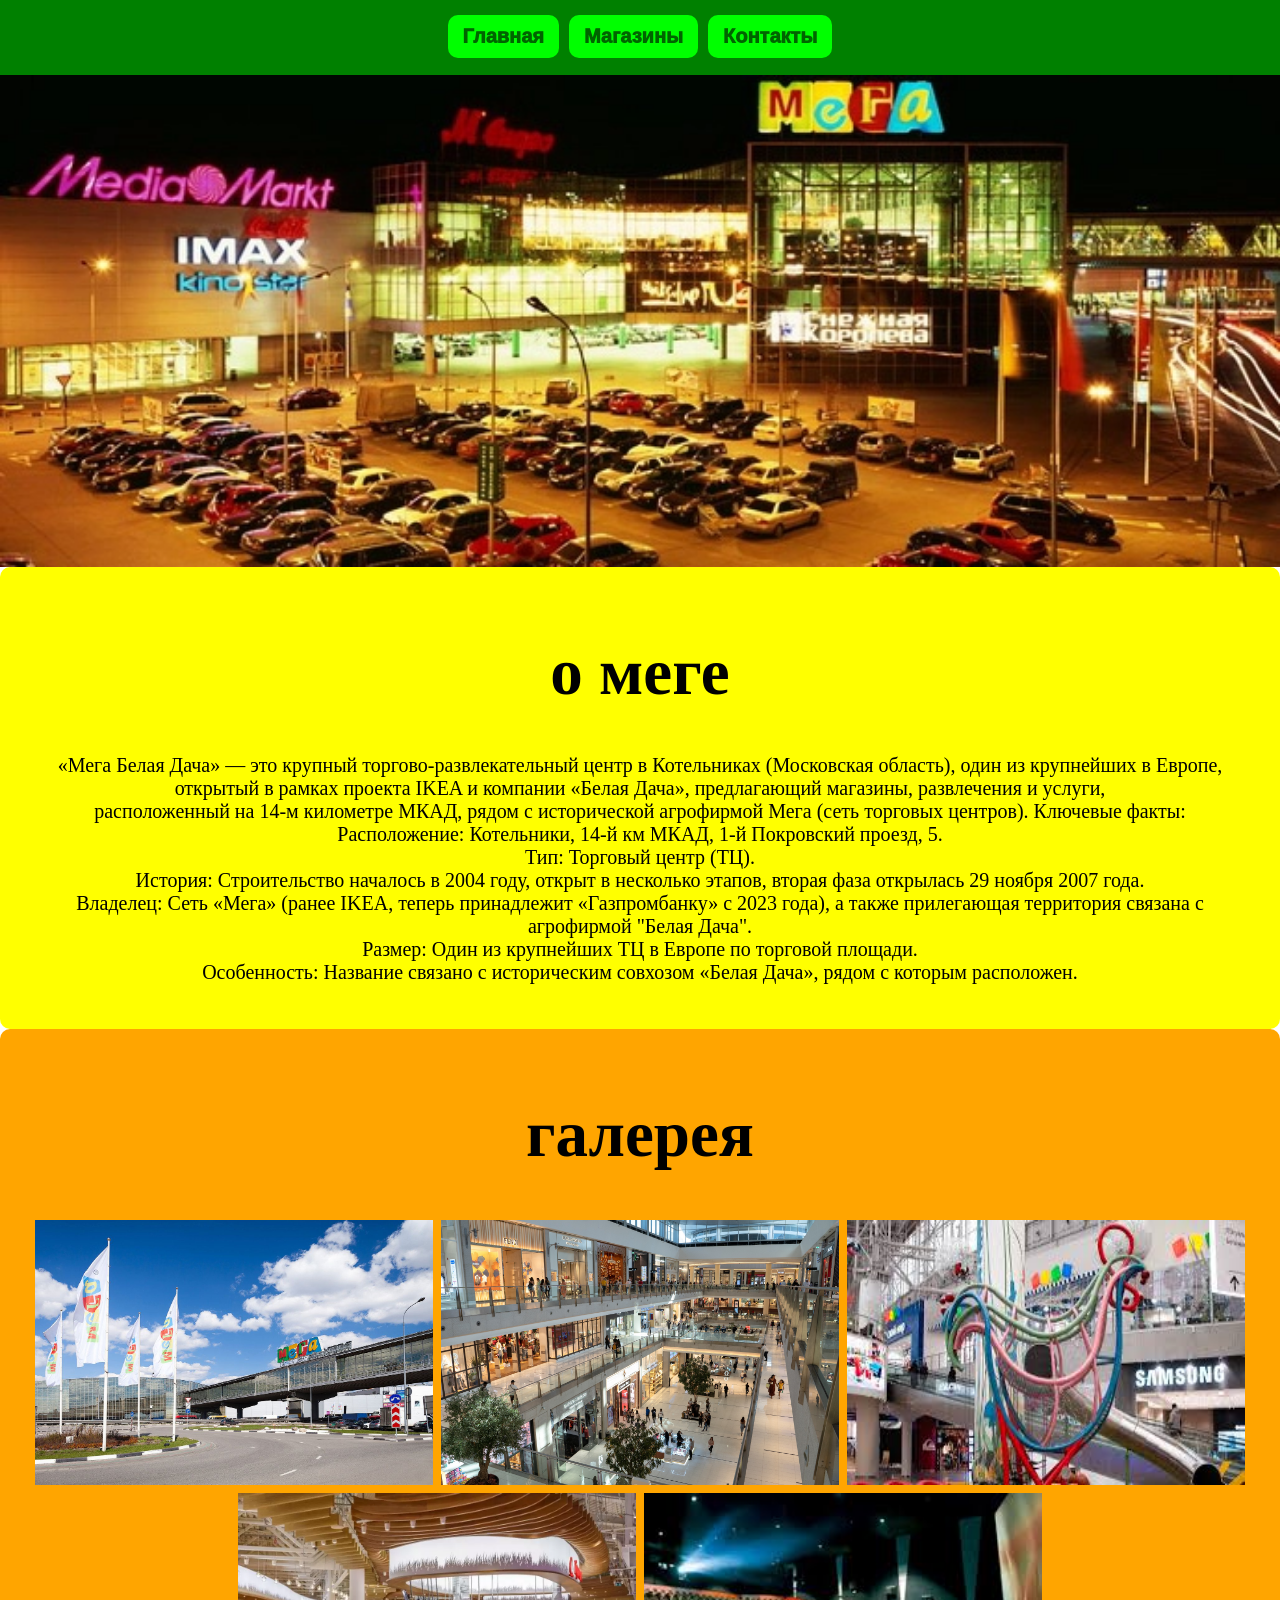
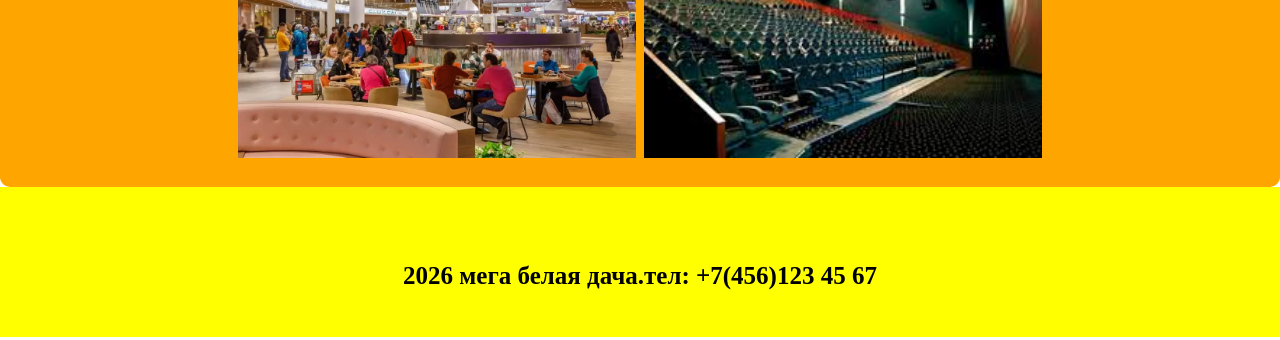
<file: index.html>
<!DOCTYPE html>
<link rel="stylesheet" href="style/index.css"> 
<link rel="stylesheet" href="style/style.css"> 
<link rel="preconnect" href="https://fonts.googleapis.com">
<link rel="preconnect" href="https://fonts.gstatic.com" crossorigin>
<link href="https://fonts.googleapis.com/css2?family=Roboto+Slab:wght@100..900&display=swap" rel="stylesheet">
<html lang="ru">
<head>
    <meta charset="UTF-8">
    <meta name="viewport" content="width=device-width, initial-scale=1.0">
    <title>Магазин видеоигр</title>
</head>
<body>
<!-- HEADER -->
    <header>
        <nav>
            
               <a href="index.html">Главная</a>
               <a href="shops.html">Магазины</a>
               <a href="contacts.html">Контакты</a>
            
        </nav>
    </header>
<img src="img/мега.webp"  >
<div class="about_mega">
<center><h1>о меге</h1>
<p>«Мега Белая Дача» — это крупный торгово-развлекательный центр в Котельниках (Московская область), один из крупнейших в Европе,<br> открытый в рамках проекта IKEA и компании «Белая Дача», предлагающий магазины, развлечения и услуги,<br> расположенный на 14-м километре МКАД, рядом с исторической агрофирмой Мега (сеть торговых центров). 
Ключевые факты:<br>
Расположение: Котельники, 14-й км МКАД, 1-й Покровский проезд, 5.<br>
Тип: Торговый центр (ТЦ).<br>
История: Строительство началось в 2004 году, открыт в несколько этапов, вторая фаза открылась 29 ноября 2007 года.<br>
Владелец: Сеть «Мега» (ранее IKEA, теперь принадлежит «Газпромбанку» с 2023 года), а также прилегающая территория связана с агрофирмой "Белая Дача".<br>
Размер: Один из крупнейших ТЦ в Европе по торговой площади.<br>
Особенность: Название связано с историческим совхозом «Белая Дача», рядом с которым расположен. </p>
</center>
</div>
<div class="gallery_">
<center><h1>галерея</h1></center>
<div class="gallery">
<img src="img/гал1.jpg">
<img src="img/гал2.jpg" >
<img src="img/гал3.jpg" >
<img src="img/гал4.webp" >
<img src="img/гал5.jpg" >
</div>
</div>
<!-- FOOTER -->
    <footer>
    <center> <p>2026 мега белая дача.тел: +7(456)123 45 67</p></center>
    </footer>
</body>
</html>
</file>
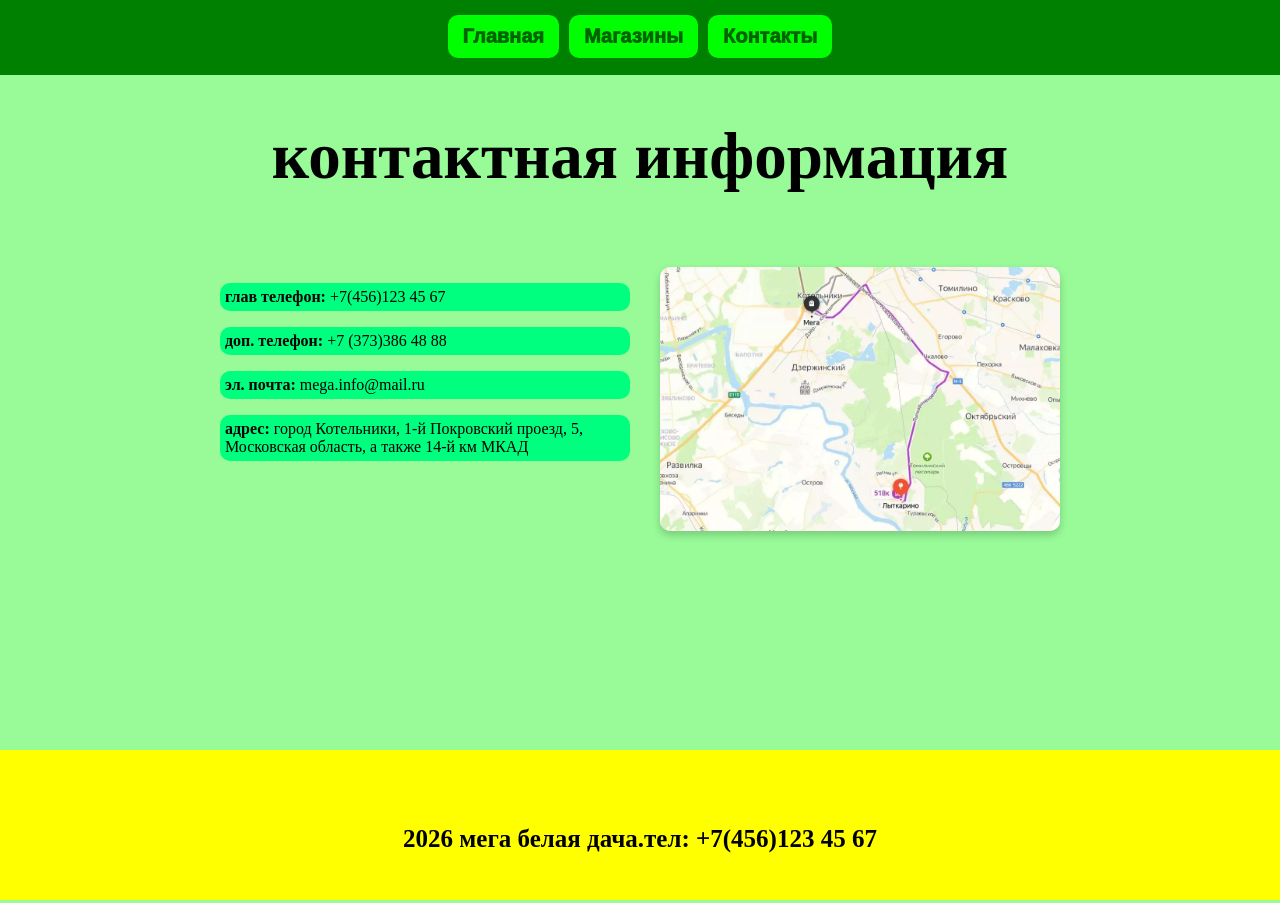
<file: contacts.html>
<!DOCTYPE html>
<link rel="stylesheet" href="style/contacts.css">
<link rel="stylesheet" href="style/style.css"> 
<html lang="ru">
<head>
    <meta charset="UTF-8">
    <meta name="viewport" content="width=device-width, initial-scale=1.0">
    <title></title>
</head>
<body>
<!-- HEADER -->
    <header>
        <nav>
                <a href="index.html">Главная</a>
               <a href="shops.html">Магазины</a>
               <a href="contacts.html">Контакты</a>
        </nav>
    </header>
	<center><h1>контактная информация</h1></center>
     <div class="content-wrapper">
    <div class="contacts-info">
	<div class=cont> <p><b>глав телефон:</b> +7(456)123 45 67</p></div>
	<div class=cont><p><b>доп. телефон:</b> +7 (373)386 48 88</p></div>
	<div class=cont><p><b>эл. почта:</b> mega.info@mail.ru</p></div>
	<div class=cont><p><b>адрес:</b> город Котельники, 1-й Покровский проезд, 5, Московская область, а также 14-й км МКАД</p></div>
	</div>
	<img src="img/карта.webp">
	</div>
<!-- FOOTER -->
    <footer>
	<center>
     <p>2026 мега белая дача.тел: +7(456)123 45 67</p>
	 </center>
    </footer>
</body>
</html>
</file>
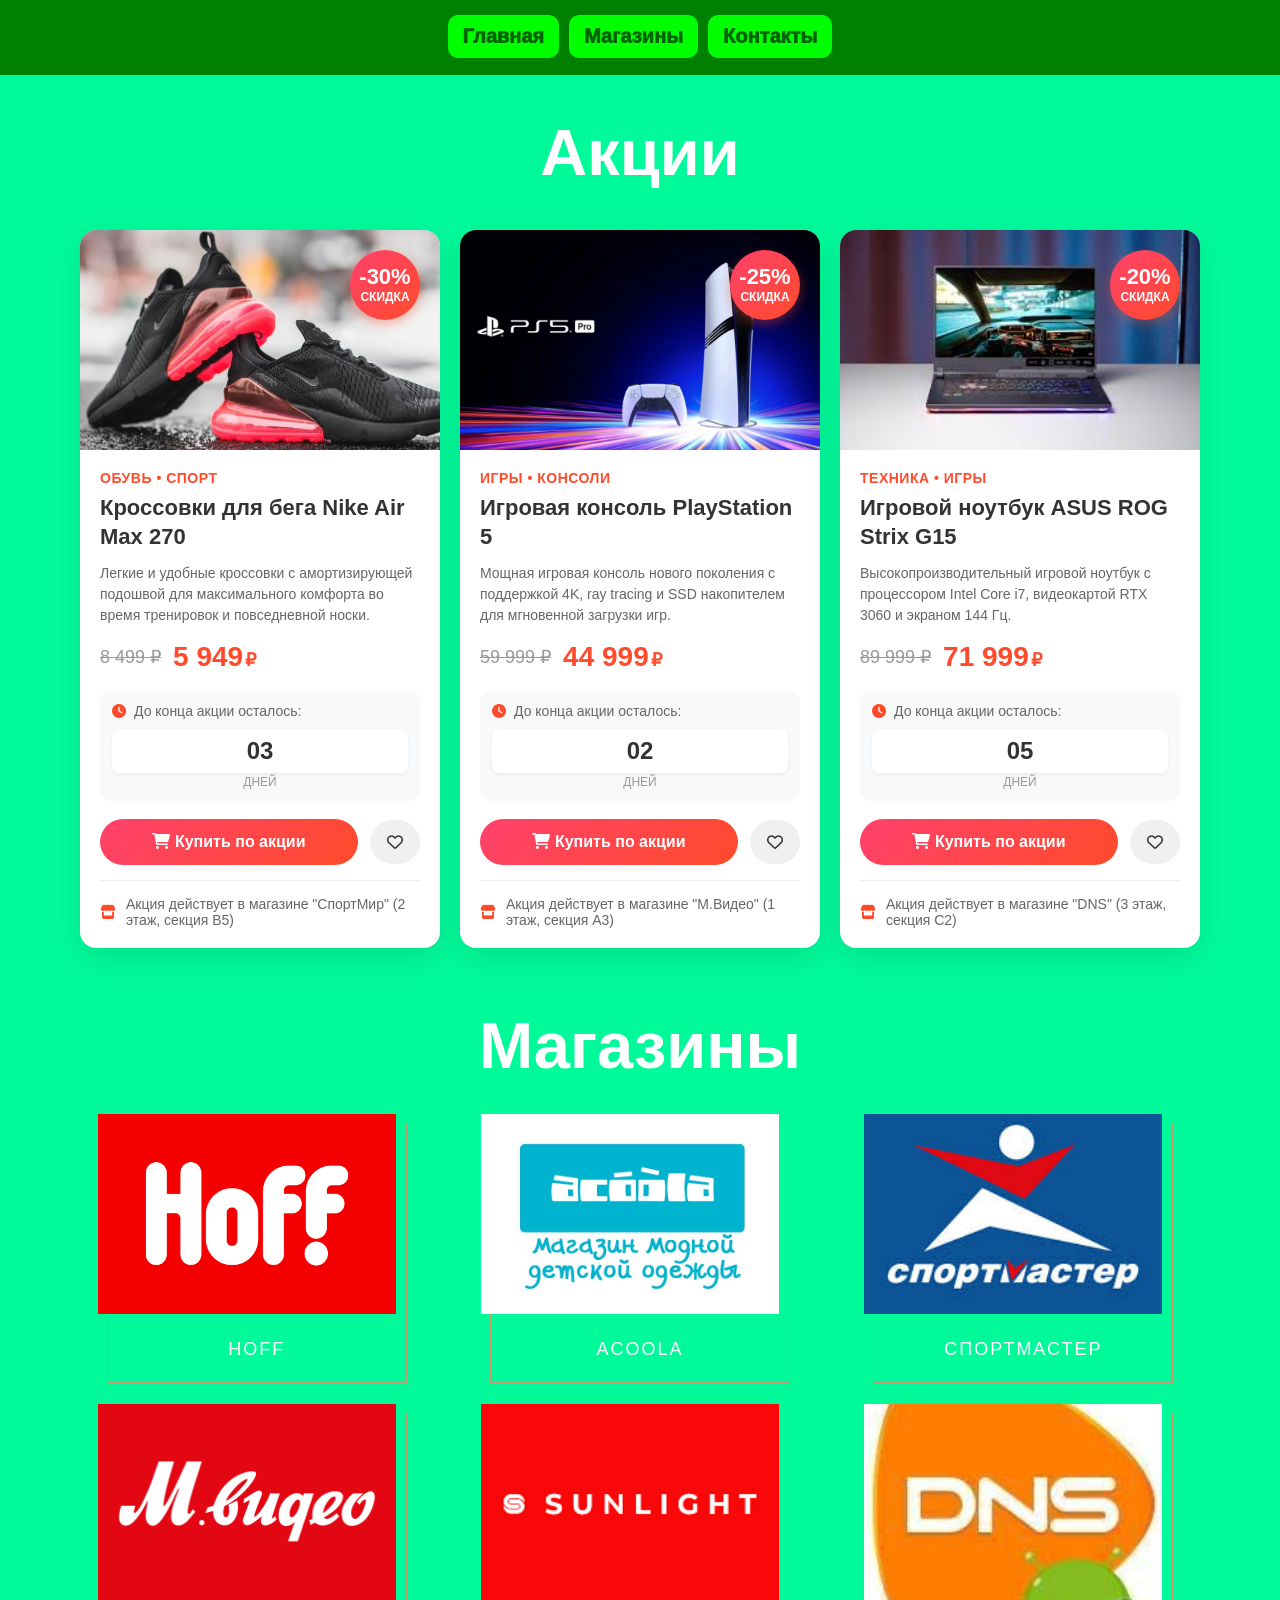
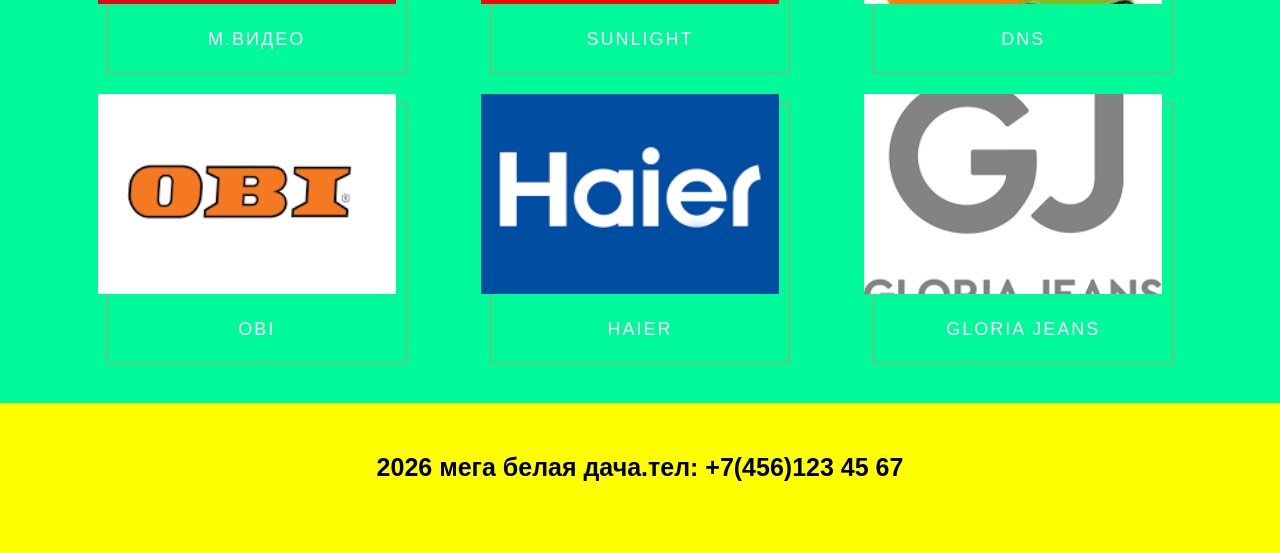
<file: shops.html>
<!DOCTYPE html>
<html lang="ru">
<head>
    <meta charset="UTF-8">
    <meta name="viewport" content="width=device-width, initial-scale=1.0">
    <title>Магазин видеоигр</title>
    <link rel="stylesheet" href="style/shops.css">
    <link rel="stylesheet" href="style/style.css">
    <link rel="stylesheet" href="https://cdnjs.cloudflare.com/ajax/libs/font-awesome/6.0.0/css/all.min.css">
    <style>
        /* Дополнительные стили для исправления смещений */
        body {
            padding-top: 75px;
            background-color: MediumSpringGreen;
        }
        
        main {
            max-width: 1200px;
            margin: 0 auto;
            padding: 20px;
        }
        
        h1 {
            color: white;
            text-align: center;
            margin: 20px 0;
        }
        
        /* Исправление для секции магазинов */
        .stores-section {
            margin-top: 40px;
        }
        
        /* Исправление для карточек магазинов */
        .crd_dsgn a {
            text-decoration: none;
            background-color: transparent;
            padding: 0;
            border-radius: 0;
            font-size: inherit;
            color: inherit;
            font-weight: normal;
        }
        
        .crd_hdng {
            text-align: center;
        }
        
        .crd_hdng a {
            display: inline-block;
            width: 100%;
        }
        
        .crd_hdng h5 {
            width: 100%;
            height: 50px;
            padding: 0 20px;
            line-height: 50px;
            font-size: 18px;
            font-weight: normal;
            color: #fff;
            text-transform: uppercase;
            letter-spacing: 2px;
            margin-top: 10px;
            transition: all 0.5s ease-in-out 0s;
            text-align: center;
            background-color: transparent;
        }
        
        /* Убираем конфликтующие стили для ссылок в навигации */
        nav a {
            text-decoration: none;
            background-color: Lime;
            padding: 10px 15px;
            border-radius: 10px;
            font-size: 20px;
            font-family: 'Lato', sans-serif;
            color: DarkGreen;
            font-weight: 1000;
            display: inline-block;
        }
        
        /* Исправление для секции акций */
        .promotion {
            
            gap: 20px;
            justify-content: center;
            padding: 20px;
        }
        
        /* Адаптивность */
        @media (max-width: 768px) {
            .promotion {
                padding: 10px;
            }
            
            main {
                padding: 10px;
            }
            
            h1 {
                font-size: 40px;
            }
        }
    </style>
</head>
<body>
    <!-- HEADER -->
    <header>
        <nav>
            <a href="index.html">Главная</a>
            <a href="shops.html">Магазины</a>
            <a href="contacts.html">Контакты</a>
        </nav>
    </header>
    
    <main>
        <h1>Акции</h1>
        
        <div class="promotion">
            <div class="promotion-card">
                <div class="card-header">
                    <img src="img/найк.jpg" alt="Кроссовки Nike" class="product-image">
                    <div class="discount-badge">
                        <span class="discount-value">-30%</span>
                        <span class="discount-text">СКИДКА</span>
                    </div>
                </div>
                
                <div class="card-body">
                    <div class="product-category">Обувь • Спорт</div>
                    <h2 class="product-title">Кроссовки для бега Nike Air Max 270</h2>
                    <p class="product-description">Легкие и удобные кроссовки с амортизирующей подошвой для максимального комфорта во время тренировок и повседневной носки.</p>
                    
                    <div class="price-container">
                        <span class="old-price">8 499 ₽</span>
                        <span class="new-price">5 949<span class="currency">₽</span></span>
                    </div>
                    
                    <div class="timer-container">
                        <div class="timer-title">
                            <i class="fas fa-clock"></i> До конца акции осталось:
                        </div>
                        <div class="timer">
                            <div class="time-unit">
                                <span class="time-value" id="days">03</span>
                                <span class="time-label">Дней</span>
                            </div>
                        </div>
                    </div>
                    
                    <div class="card-footer">
                        <button class="btn btn-primary">
                            <i class="fas fa-shopping-cart"></i> Купить по акции
                        </button>
                        <button class="btn btn-secondary">
                            <i class="far fa-heart"></i>
                        </button>
                    </div>
                    
                    <div class="store-info">
                        <i class="fas fa-store store-icon"></i>
                        Акция действует в магазине "СпортМир" (2 этаж, секция B5)
                    </div>
                </div>
            </div>
            
            <div class="promotion-card">
                <div class="card-header">
                    <img src="img/пс5.png" alt="Игровая консоль" class="product-image">
                    <div class="discount-badge">
                        <span class="discount-value">-25%</span>
                        <span class="discount-text">СКИДКА</span>
                    </div>
                </div>
                
                <div class="card-body">
                    <div class="product-category">Игры • Консоли</div>
                    <h2 class="product-title">Игровая консоль PlayStation 5</h2>
                    <p class="product-description">Мощная игровая консоль нового поколения с поддержкой 4K, ray tracing и SSD накопителем для мгновенной загрузки игр.</p>
                   
                    <div class="price-container">
                        <span class="old-price">59 999 ₽</span>
                        <span class="new-price">44 999<span class="currency">₽</span></span>
                    </div>
                    
                    <div class="timer-container">
                        <div class="timer-title">
                            <i class="fas fa-clock"></i> До конца акции осталось:
                        </div>
                        <div class="timer">
                            <div class="time-unit">
                                <span class="time-value" id="days2">02</span>
                                <span class="time-label">Дней</span>
                            </div>
                        </div>
                    </div>
                    
                    <div class="card-footer">
                        <button class="btn btn-primary">
                            <i class="fas fa-shopping-cart"></i> Купить по акции
                        </button>
                        <button class="btn btn-secondary">
                            <i class="far fa-heart"></i>
                        </button>
                    </div>
                    
                    <div class="store-info">
                        <i class="fas fa-store store-icon"></i>
                        Акция действует в магазине "М.Видео" (1 этаж, секция A3)
                    </div>
                </div>
            </div>

            <div class="promotion-card">
                <div class="card-header">
                    <img src="img/ноут.jpg" alt="Игровой ноутбук" class="product-image">
                    <div class="discount-badge">
                        <span class="discount-value">-20%</span>
                        <span class="discount-text">СКИДКА</span>
                    </div>
                </div>
                
                <div class="card-body">
                    <div class="product-category">Техника • Игры</div>
                    <h2 class="product-title">Игровой ноутбук ASUS ROG Strix G15</h2>
                    <p class="product-description">Высокопроизводительный игровой ноутбук с процессором Intel Core i7, видеокартой RTX 3060 и экраном 144 Гц.</p>
                    
                    <div class="price-container">
                        <span class="old-price">89 999 ₽</span>
                        <span class="new-price">71 999<span class="currency">₽</span></span>
                    </div>
                    
                    <div class="timer-container">
                        <div class="timer-title">
                            <i class="fas fa-clock"></i> До конца акции осталось:
                        </div>
                        <div class="timer">
                            <div class="time-unit">
                                <span class="time-value" id="days3">05</span>
                                <span class="time-label">Дней</span>
                            </div>
                        </div>
                    </div>
                    
                    <div class="card-footer">
                        <button class="btn btn-primary">
                            <i class="fas fa-shopping-cart"></i> Купить по акции
                        </button>
                        <button class="btn btn-secondary">
                            <i class="far fa-heart"></i>
                        </button>
                    </div>
                    
                    <div class="store-info">
                        <i class="fas fa-store store-icon"></i>
                        Акция действует в магазине "DNS" (3 этаж, секция C2)
                    </div>
                </div>
            </div>
        </div>
        
        <div class="stores-section">
            <h1>Магазины</h1>
            
            <div class="card_desing_cnt">
                <div class="crd_dsgn">
                    <div class="crd_img">
                        <img src="img/1.png" alt="Hoff">
                    </div>
                    <div class="crd_hdng">
                        <a href="https://hoff.ru" target="_blank"><h5>hoff</h5></a>
                    </div>
                </div>
                
                <div class="crd_dsgn">
                    <div class="crd_img">
                        <img src="img/2.jpg" alt="Acoola">
                    </div>
                    <div class="crd_hdng">
                        <a href="https://acoolakids.ru/" target="_blank"><h5>acoola</h5></a>
                    </div>
                </div>
                
                <div class="crd_dsgn">
                    <div class="crd_img">
                        <img src="img/3.jpg" alt="Спортмастер">
                    </div>
                    <div class="crd_hdng">
                        <a href="https://www.sportmaster.ru/" target="_blank"><h5>спортмастер</h5></a>
                    </div>
                </div>
                
                <div class="crd_dsgn">
                    <div class="crd_img">
                        <img src="img/4.png" alt="М.Видео">
                    </div>
                    <div class="crd_hdng">
                        <a href="https://www.mvideo.ru/" target="_blank"><h5>м.видео</h5></a>
                    </div>
                </div>
                
                <div class="crd_dsgn">
                    <div class="crd_img">
                        <img src="img/5.png" alt="Sunlight">
                    </div>
                    <div class="crd_hdng">
                        <a href="https://sunlight.net/" target="_blank"><h5>sunlight</h5></a>
                    </div>
                </div>
                
                <div class="crd_dsgn">
                    <div class="crd_img">
                        <img src="img/6.jpg" alt="DNS">
                    </div>
                    <div class="crd_hdng">
                        <a href="https://www.dns-shop.ru/" target="_blank"><h5>dns</h5></a>
                    </div>
                </div>
                
                <div class="crd_dsgn">
                    <div class="crd_img">
                        <img src="img/7.png" alt="OBI">
                    </div>
                    <div class="crd_hdng">
                        <a href="https://obikatalog.ru" target="_blank"><h5>obi</h5></a>
                    </div>
                </div>
                
                <div class="crd_dsgn">
                    <div class="crd_img">
                        <img src="img/8.png" alt="Haier">
                    </div>
                    <div class="crd_hdng">
                        <a href="https://haieronline.ru/" target="_blank"><h5>haier</h5></a>
                    </div>
                </div>
                
                <div class="crd_dsgn">
                    <div class="crd_img">
                        <img src="img/9.png" alt="Gloria Jeans">
                    </div>
                    <div class="crd_hdng">
                        <a href="https://www.gloria-jeans.ru/" target="_blank"><h5>gloria jeans</h5></a>
                    </div>
                </div>
            </div>
        </div>
    </main>
    
    <!-- FOOTER -->
    <footer>
        <center>
            <p>2026 мега белая дача.тел: +7(456)123 45 67</p>
        </center>
    </footer>
</body>
</html>
</file>
<file: style/index.css>
.gallery {
  display: flex;
  flex-wrap: wrap;
  justify-content: center;
}

.gallery img {
  width: 33%; /* Ширина изображения */
  padding: 4px; /* Внутренний отступ между изображениями */
  box-sizing: border-box; /* Включает padding в ширину изображения */
}

	

body{
    background-image: url("https://img.freepik.com/premium-photo/blue-yellow-red-gradient-color-abstract-background_608068-1458.jpg?size=626&ext=jpg");
    background-size: cover;      /* Растягивает на весь экран */
    background-position: center; /* Центрирует */
    background-repeat: no-repeat; /* Без повторения */
}
h1{font-size:50px;}
p{font-size:20px;}

.about_mega{
	background-color:yellow;
	 Padding:25px;
	 border-radius:10px;
}
.gallery_{
	background-color:orange;
	 Padding:25px;
	 border-radius:10px;
}
</file>
<file: style/style.css>
a{
	 text-decoration: none;
	 background-color:Lime;
	 padding:10px 15px;
	 border-radius:10px;
	 font-size:20px;
	 font-family: 'Lato', sans-serif;
	 color:DarkGreen;
	 font-weight:1000;
	 
}

nav{
	  display: flex;
	  gap: 10px;
  margin-bottom: 30px;
  justify-content: center;
  padding:15px;
  
	
}
html, body {
    margin: 0;
    padding: 0;
    min-height: 100vh;
}

body {
    display: flex;
    flex-direction: column;
    min-height: 100vh;
    margin: 0;
    padding-top: 75px; /* Чтобы компенсировать фиксированный header */
    box-sizing: border-box;
}

header {
    background-color: green;
    width: 100%;
    height: 75px;
    position: fixed;
    left: 0;
    top: 0;
    z-index: 100;
}

main {
    flex: 1; /* Занимает все доступное пространство */
}

footer {
    background-color:yellow;
    width: 100%;
    height: 150px;
    /* Убираем position, left, bottom */
    margin-top: auto; /* Прижимает футер к низу */
}
footer p{
	padding:50px;
	font-weight:bold;
	font-size:25px;
}
h1{font-size:65px;}
</file>
<file: style/contacts.css>
body {
    background-color: PaleGreen;
}

/* Контейнер для контактов и изображения */
.content-wrapper {
    display: flex;
    justify-content: space-between;
    align-items: flex-start;
    gap: 30px;
    max-width: 1200px;
    margin: 30px auto;
    padding: 0 20px;
}

/* Контейнер для контактной информации */
.contacts-info {
    flex: 1; /* Занимает доступное пространство */
}

.cont p {
    background-color: SpringGreen;
    padding: 5px;
    width: 100%; /* Изменено с 20% на 100% */
    max-width: 400px; /* Максимальная ширина для каждого блока */
    border-radius: 10px;
}

/* Стили для изображения */
.content-wrapper img {
    width: 400px; /* Фиксированная ширина */
    height: auto;
    border-radius: 10px;
    box-shadow: 0 4px 8px rgba(0,0,0,0.2);
}

/* Адаптивность для мобильных устройств */
@media (max-width: 768px) {
    .content-wrapper {
        flex-direction: column;
        align-items: center;
    }
    
    .content-wrapper img {
        width: 100%;
        max-width: 500px;
    }
    
    .cont p {
        max-width: 100%;
    }
}
</file>
<file: style/shops.css>
.promotion {
    display: grid;
    grid-template-columns: repeat(3, 1fr); /* 3 колонки равной ширины */
    gap: 30px;
    align-items: stretch;
}

		
        .card-body {
    flex: 1; /* Занимает оставшееся пространство внутри карточки */
}
   
		
        
        .promotion-card {
            width: 100%;
            max-width: 380px;
            background: white;
            border-radius: 16px;
            overflow: hidden;
            box-shadow: 0 10px 30px rgba(0, 0, 0, 0.1);
            transition: transform 0.3s ease, box-shadow 0.3s ease;
			
			 display: flex;
             flex-direction: column;
             height: 100%; 
        }
        
        .promotion-card:hover {
            transform: translateY(-5px);
            box-shadow: 0 15px 35px rgba(0, 0, 0, 0.15);
        }
        
        .card-header {
            position: relative;
            height: 220px;
            overflow: hidden;
        }
        
        .product-image {
            width: 100%;
            height: 100%;
            object-fit: cover;
            transition: transform 0.5s ease;
        }
        
        .promotion-card:hover .product-image {
            transform: scale(1.05);
        }
        
        .discount-badge {
            position: absolute;
            top: 20px;
            right: 20px;
            background: linear-gradient(135deg, #ff416c, #ff4b2b);
            color: white;
            width: 70px;
            height: 70px;
            border-radius: 50%;
            display: flex;
            flex-direction: column;
            justify-content: center;
            align-items: center;
            font-weight: bold;
            box-shadow: 0 4px 12px rgba(255, 75, 43, 0.4);
        }
        
        .discount-value {
            font-size: 22px;
            line-height: 1;
        }
        
        .discount-text {
            font-size: 12px;
            margin-top: 2px;
        }
        
        .card-body {
            padding: 20px;
        }
        
        .product-category {
            color: #ff4b2b;
            font-size: 14px;
            font-weight: 600;
            text-transform: uppercase;
            letter-spacing: 0.5px;
            margin-bottom: 8px;
        }
        
        .product-title {
            font-size: 22px;
            font-weight: 700;
            color: #333;
            margin-bottom: 12px;
            line-height: 1.3;
        }
        
        .product-description {
            color: #666;
            font-size: 14px;
            line-height: 1.5;
            margin-bottom: 15px;
        }
        
        .price-container {
            display: flex;
            align-items: center;
            margin-bottom: 18px;
        }
        
        .old-price {
            font-size: 18px;
            color: #999;
            text-decoration: line-through;
            margin-right: 12px;
        }
        
        .new-price {
            font-size: 28px;
            font-weight: 800;
            color: #ff4b2b;
        }
        
        .currency {
            font-size: 18px;
            margin-left: 2px;
        }
        
        .timer-container {
            background-color: #f8f9fa;
            border-radius: 12px;
            padding: 12px;
            margin-bottom: 18px;
        }
        
        .timer-title {
            font-size: 14px;
            color: #666;
            margin-bottom: 10px;
            display: flex;
            align-items: center;
        }
        
        .timer-title i {
            margin-right: 8px;
            color: #ff4b2b;
        }
        
        .timer {
            display: flex;
            justify-content: space-between;
        }
        
        .time-unit {
            text-align: center;
            flex: 1;
        }
        
        .time-value {
            display: block;
            font-size: 24px;
            font-weight: 700;
            color: #333;
            background: white;
            border-radius: 8px;
            padding: 8px;
            box-shadow: 0 2px 5px rgba(0,0,0,0.05);
        }
        
        .time-label {
            font-size: 12px;
            color: #999;
            margin-top: 6px;
            text-transform: uppercase;
        }
        
        .card-footer {
            display: flex;
            justify-content: space-between;
            align-items: center;
        }
        
        .btn {
            padding: 14px 28px;
            border-radius: 50px;
            font-weight: 600;
            font-size: 16px;
            cursor: pointer;
            border: none;
            transition: all 0.3s ease;
        }
        
        .btn-primary {
            background: linear-gradient(135deg, #ff416c, #ff4b2b);
            color: white;
            flex-grow: 1;
            margin-right: 12px;
        }
        
        .btn-primary:hover {
            background: linear-gradient(135deg, #ff4b2b, #ff416c);
            box-shadow: 0 5px 15px rgba(255, 75, 43, 0.3);
        }
        
        .btn-secondary {
            background: #f0f0f0;
            color: #333;
            display: flex;
            align-items: center;
            justify-content: center;
            width: 50px;
            padding: 14px;
        }
        
        .btn-secondary:hover {
            background: #e0e0e0;
        }
        
        .store-info {
            display: flex;
            align-items: center;
            margin-top: 15px;
            padding-top: 15px;
            border-top: 1px solid #eee;
            color: #666;
            font-size: 14px;
        }
        
        .store-icon {
            margin-right: 10px;
            color: #ff4b2b;
        }
        
        @media (max-width: 480px) {
            .promotion-card {
                max-width: 100%;
            }
            
            .card-body {
                padding: 20px;
            }
            
            .btn {
                padding: 12px 20px;
                font-size: 15px;
            }
        }
	
	
	
	
	
	
	@import url('https://fonts.googleapis.com/css?family=Lato:100,100i,300,300i,400,400i,700,700i,900');
    * {
        margin: 0;
        padding: 0;
        -webkit-box-sizing: border-box; 
        box-sizing: border-box; 
    }
    body {
        font-size: 14px;
        font-family: 'Lato', sans-serif;
        background-color:MediumSpringGreen	;
        padding: 5%;
    }
    img {width: 100%;}
    a { text-decoration: none; display: block;}
	h1{
		color:white;
	}
	
	
    /* Контейнер для всех карточек */
.card_desing_cnt {
    display: grid;
    grid-template-columns: repeat(auto-fit, minmax(280px, 1fr));
    gap: 30px;
    justify-content: center;
    align-items: start;
    max-width: 1200px;
    margin: 0 auto;
    padding: 20px;
}

/* Стили для карточек */
.crd_dsgn {
    width: 100%;
    max-width: 300px;
    border: 1px solid #c2986b;
    height: 260px;
    transition: all 0.5s ease-in-out 0s;
    margin: 0 auto; /* Центрирование внутри grid ячейки */
}

/* Остальные стили оставьте без изменений */
.crd_dsgn a { 
    display: block; 
}

.crd_img {
    width: 100%;
    height: 200px;
    overflow: hidden;
    margin: -10px 0 0 -10px;
    transition: all 0.5s ease-in-out 0s;
}

.crd_img img {
    width: 100%;
    height: 100%;
    object-fit: cover; /* Чтобы изображения не искажались */
    transform: scale(1.0);
    transition: all 0.9s ease-in-out 0s;
}

.crd_hdng h5 {
    width: 100%;
    height: 50px;
    padding: 0 20px;
    line-height: 50px;
    font-size: 18px;
    font-weight: normal;
    color: #fff;
    text-transform: uppercase;
    letter-spacing: 2px;
    margin-top: 10px;
    transition: all 0.5s ease-in-out 0s;
    text-align: center; /* Текст по центру */
}

/* Эффекты при наведении */
.crd_dsgn:hover .crd_img { 
    margin: 0;
}

.crd_dsgn:hover .crd_hdng h5 { 
    margin-top: 5px; 
}

.crd_dsgn:hover { 
    background-color: #c2986b; 
    border-width: 3px;
}

.crd_dsgn:hover .crd_img img { 
    transform: scale(1.5); 
}

/* Адаптивность для мобильных устройств */
@media (max-width: 768px) {
    .card_desing_cnt {
        grid-template-columns: repeat(auto-fit, minmax(240px, 1fr));
        gap: 20px;
        padding: 15px;
    }
    
    .crd_dsgn {
        max-width: 260px;
        height: 240px;
    }
}

@media (max-width: 480px) {
    .card_desing_cnt {
        grid-template-columns: 1fr;
    }
    
    .crd_dsgn {
        max-width: 100%;
    }
}
</file>
